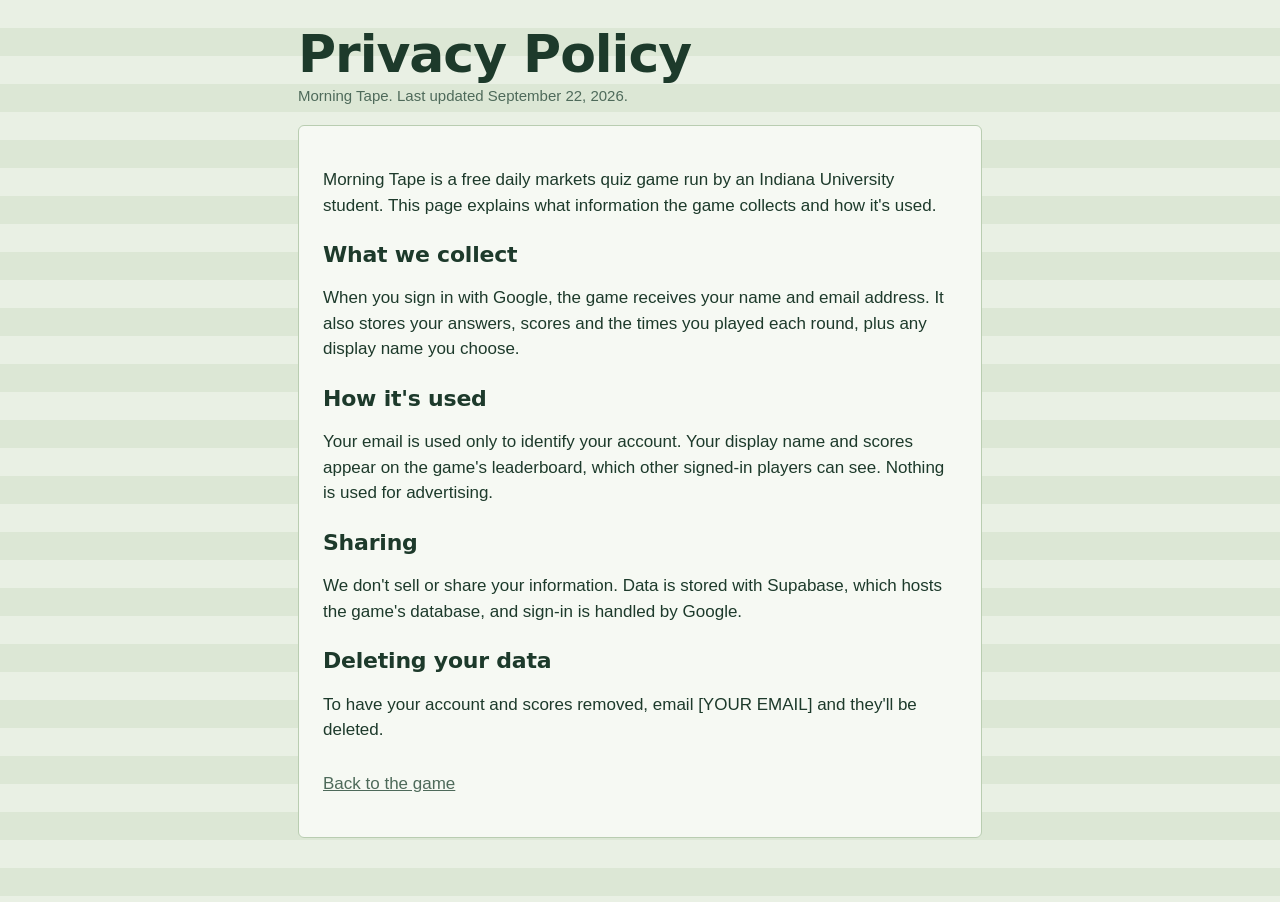
<file: privacy.html>
<!DOCTYPE html>
<html lang="en">
<head>
<meta charset="utf-8">
<meta name="viewport" content="width=device-width, initial-scale=1, viewport-fit=cover">
<title>Privacy Policy | Morning Tape</title>
<link rel="stylesheet" href="styles.css">
</head>
<body>
<div class="wrap">
  <header class="top"><h1 class="brand">Privacy Policy<small>Morning Tape. Last updated September 22, 2026.</small></h1></header>
  <main class="sheet">
    <p>Morning Tape is a free daily markets quiz game run by an Indiana University student. This page explains what information the game collects and how it's used.</p>

    <h2 class="q" style="font-size:22px;margin-top:24px">What we collect</h2>
    <p>When you sign in with Google, the game receives your name and email address. It also stores your answers, scores and the times you played each round, plus any display name you choose.</p>

    <h2 class="q" style="font-size:22px;margin-top:24px">How it's used</h2>
    <p>Your email is used only to identify your account. Your display name and scores appear on the game's leaderboard, which other signed-in players can see. Nothing is used for advertising.</p>

    <h2 class="q" style="font-size:22px;margin-top:24px">Sharing</h2>
    <p>We don't sell or share your information. Data is stored with Supabase, which hosts the game's database, and sign-in is handled by Google.</p>

    <h2 class="q" style="font-size:22px;margin-top:24px">Deleting your data</h2>
    <p>To have your account and scores removed, email [YOUR EMAIL] and they'll be deleted.</p>

    <p class="muted" style="margin-top:28px"><a href="/" style="color:inherit">Back to the game</a></p>
  </main>
</div>
</body>
</html>
</file>
<file: styles.css>
:root{
  --paper:#E9F0E4; --bar:#DCE7D5; --ink:#1D3A2B; --ink-soft:#4E6A5A;
  --rule:#B9CDB1; --card:#F6F9F3; --up:#1F7A45; --down:#B3261E; --mid:#B7791F;
  --focus:#2F5BD3;
  --display:"Bricolage Grotesque", "Avenir Next", "Segoe UI", system-ui, sans-serif;
  --body:"IBM Plex Sans", "Helvetica Neue", Arial, sans-serif;
  box-sizing:border-box;
  padding-top:env(safe-area-inset-top,0px); padding-bottom:env(safe-area-inset-bottom,0px);
}
@media (prefers-color-scheme:dark){
  :root:not([data-theme="light"]){
    --paper:#12201A; --bar:#172A21; --ink:#DCEBDF; --ink-soft:#9DB7A6;
    --rule:#2C4638; --card:#1A2C23; --up:#4CC47E; --down:#F0776D; --mid:#E0A94A; --focus:#8FB0FF;
  }
}
:root[data-theme="dark"]{
  --paper:#12201A; --bar:#172A21; --ink:#DCEBDF; --ink-soft:#9DB7A6;
  --rule:#2C4638; --card:#1A2C23; --up:#4CC47E; --down:#F0776D; --mid:#E0A94A; --focus:#8FB0FF;
}
*,*::before,*::after{box-sizing:inherit}
html{scroll-padding-top:env(safe-area-inset-top,0px)}
body{
  margin:0; min-height:100%; color:var(--ink); font-family:var(--body); font-size:17px; line-height:1.5;
  background:var(--paper);
  background-image:repeating-linear-gradient(180deg,var(--paper) 0 28px,var(--bar) 28px 56px);
  font-variant-numeric:tabular-nums;
}
.wrap{max-width:720px; margin:0 auto; padding:28px 18px 64px}
header.top{display:flex; align-items:baseline; justify-content:space-between; gap:12px; flex-wrap:wrap; margin-bottom:22px}
.brand{font-family:var(--display); font-weight:800; font-size:clamp(34px,7vw,52px); letter-spacing:-.02em; line-height:1; margin:0}
.brand small{display:block; font-family:var(--body); font-weight:500; font-size:15px; letter-spacing:0; color:var(--ink-soft); margin-top:8px}
.tabs{display:flex; gap:4px; flex-wrap:wrap; background:var(--card); border:1px solid var(--rule); border-radius:999px; padding:3px}
.tabs button{border:0; background:none; color:var(--ink-soft); font:600 14px var(--body); padding:7px 14px; border-radius:999px; cursor:pointer}
.tabs button[aria-selected="true"]{background:var(--ink); color:var(--paper)}
button:focus-visible,input:focus-visible{outline:3px solid var(--focus); outline-offset:2px}

.sheet{background:var(--card); border:1px solid var(--rule); border-radius:6px; padding:24px}
.progress{display:flex; gap:5px; margin-bottom:20px}
.progress i{flex:1; height:6px; border-radius:3px; background:var(--rule)}
.progress i.g{background:var(--up)} .progress i.y{background:var(--mid)} .progress i.r{background:var(--down)} .progress i.now{background:var(--ink)}
.kind{color:var(--ink-soft); font-size:14px; font-weight:600; margin:0 0 6px}
h2.q{font-family:var(--display); font-weight:700; font-size:clamp(22px,4.4vw,28px); line-height:1.2; margin:0 0 10px; letter-spacing:-.01em}
.clue{margin:0 0 18px; color:var(--ink-soft); max-width:62ch}
.opts{display:grid; gap:8px}
.opt{text-align:left; font:500 16px var(--body); color:var(--ink); background:var(--paper); border:1.5px solid var(--rule); border-radius:6px; padding:12px 14px; cursor:pointer}
.opt:hover:not(:disabled){border-color:var(--ink)}
.opt[aria-pressed="true"]{border-color:var(--ink); box-shadow:inset 0 0 0 1px var(--ink)}
.opt.right{border-color:var(--up); background:color-mix(in srgb,var(--up) 14%,var(--paper))}
.opt.wrong{border-color:var(--down); background:color-mix(in srgb,var(--down) 12%,var(--paper))}
.opt:disabled{cursor:default}
.slider{margin:10px 0 6px}
.slider output{display:block; font-family:var(--display); font-weight:800; font-size:44px; line-height:1; margin-bottom:10px}
.slider input{width:100%; accent-color:var(--ink)}
.slider .ends{display:flex; justify-content:space-between; font-size:13px; color:var(--ink-soft)}
.actions{display:flex; gap:10px; align-items:center; margin-top:20px; flex-wrap:wrap}
.btn{font:600 16px var(--body); border-radius:6px; padding:12px 20px; cursor:pointer; border:1.5px solid var(--ink); background:var(--ink); color:var(--paper)}
.btn.ghost{background:transparent; color:var(--ink)}
.btn:disabled{opacity:.4; cursor:default}
.reveal{margin-top:18px; border-top:1px solid var(--rule); padding-top:16px}
.pts{font-family:var(--display); font-weight:800; font-size:30px; line-height:1}
.pts.g{color:var(--up)} .pts.y{color:var(--mid)} .pts.r{color:var(--down)}
.reveal p{margin:8px 0 0; max-width:62ch}
.chart{width:100%; height:auto; display:block; margin:4px 0 16px; overflow:visible}
.chart text{font-family:var(--body); fill:var(--ink-soft); font-size:12px}
.chart .lbl{fill:var(--ink); font-weight:600; font-size:14px}
.total{font-family:var(--display); font-weight:800; font-size:clamp(64px,16vw,112px); line-height:.9; letter-spacing:-.03em; margin:4px 0 6px}
.total span{font-size:.3em; color:var(--ink-soft); letter-spacing:0; font-weight:700}
.grid{font-size:24px; letter-spacing:2px; margin:8px 0 0}
table{width:100%; border-collapse:collapse; font-size:15px}
th,td{text-align:left; padding:10px 6px; border-bottom:1px solid var(--rule)}
th{color:var(--ink-soft); font-weight:600; font-size:13px}
td.n{text-align:right} th.n{text-align:right}
tr.me td{font-weight:600}
.rank{width:34px; color:var(--ink-soft)}
.muted{color:var(--ink-soft)}
.empty{padding:28px 0; color:var(--ink-soft)}
.intro ol{padding-left:20px; margin:10px 0 0} .intro li{margin:4px 0}
.toast{position:fixed; left:50%; bottom:calc(20px + env(safe-area-inset-bottom,0px)); transform:translateX(-50%); background:var(--ink); color:var(--paper); padding:10px 16px; border-radius:6px; font-size:15px; opacity:0; transition:opacity .2s; pointer-events:none}
.toast.on{opacity:1}
@keyframes pop{from{transform:scale(.85); opacity:0} to{transform:none; opacity:1}}
.reveal .pts{animation:pop .35s ease-out}
@media (prefers-reduced-motion:reduce){.reveal .pts{animation:none} .toast{transition:none}}
@media (max-width:480px){.sheet{padding:18px} body{font-size:16px}}

.signin{display:flex; flex-direction:column; gap:14px; align-items:flex-start}
.google{display:inline-flex; align-items:center; gap:10px}
.userbar{display:flex; gap:10px; align-items:center; justify-content:flex-end; font-size:14px; color:var(--ink-soft); margin:-10px 0 14px; flex-wrap:wrap}
.linkbtn{background:none; border:0; padding:0; color:var(--ink); font:600 14px var(--body); text-decoration:underline; cursor:pointer}
textarea{width:100%; min-height:260px; font:14px/1.45 ui-monospace, SFMono-Regular, Menlo, Consolas, monospace; color:var(--ink); background:var(--paper); border:1.5px solid var(--rule); border-radius:6px; padding:12px}
.err{color:var(--down); font-weight:600}
.ok{color:var(--up); font-weight:600}
.preview li{margin:0 0 10px}

.tablink{color:var(--ink-soft); font:600 14px var(--body); padding:7px 14px; border-radius:999px; text-decoration:none; white-space:nowrap}
.tablink:hover{color:var(--ink); text-decoration:underline}
.recap p{max-width:64ch; margin:0 0 14px}
.recap ul{max-width:64ch; margin:0 0 14px; padding-left:20px}
.recap li{margin:0 0 6px}
.recap .rh{font-family:var(--display); font-weight:700; font-size:19px; margin:22px 0 8px}

.nameinput{width:100%; max-width:320px; font:500 17px var(--body); color:var(--ink); background:var(--paper); border:1.5px solid var(--rule); border-radius:6px; padding:12px 14px}
.nameinput:focus{border-color:var(--ink)}
</file>
